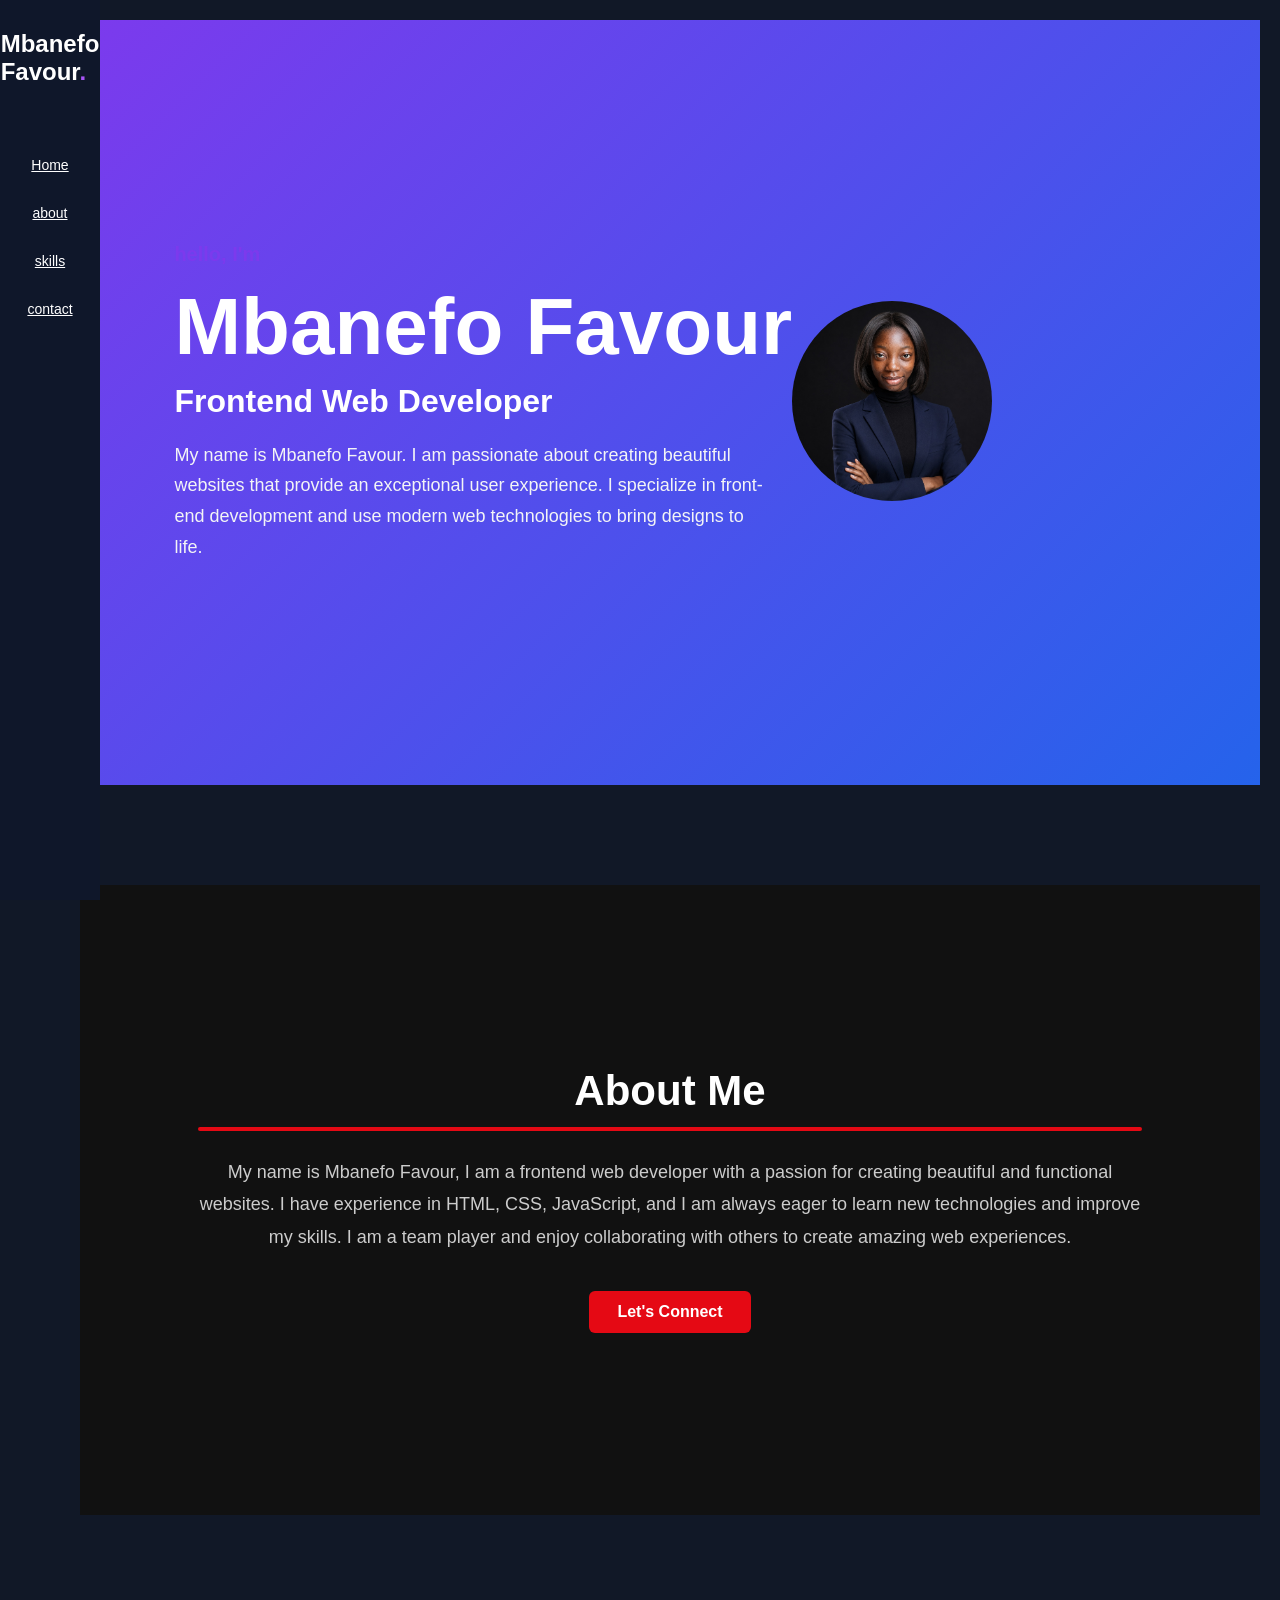
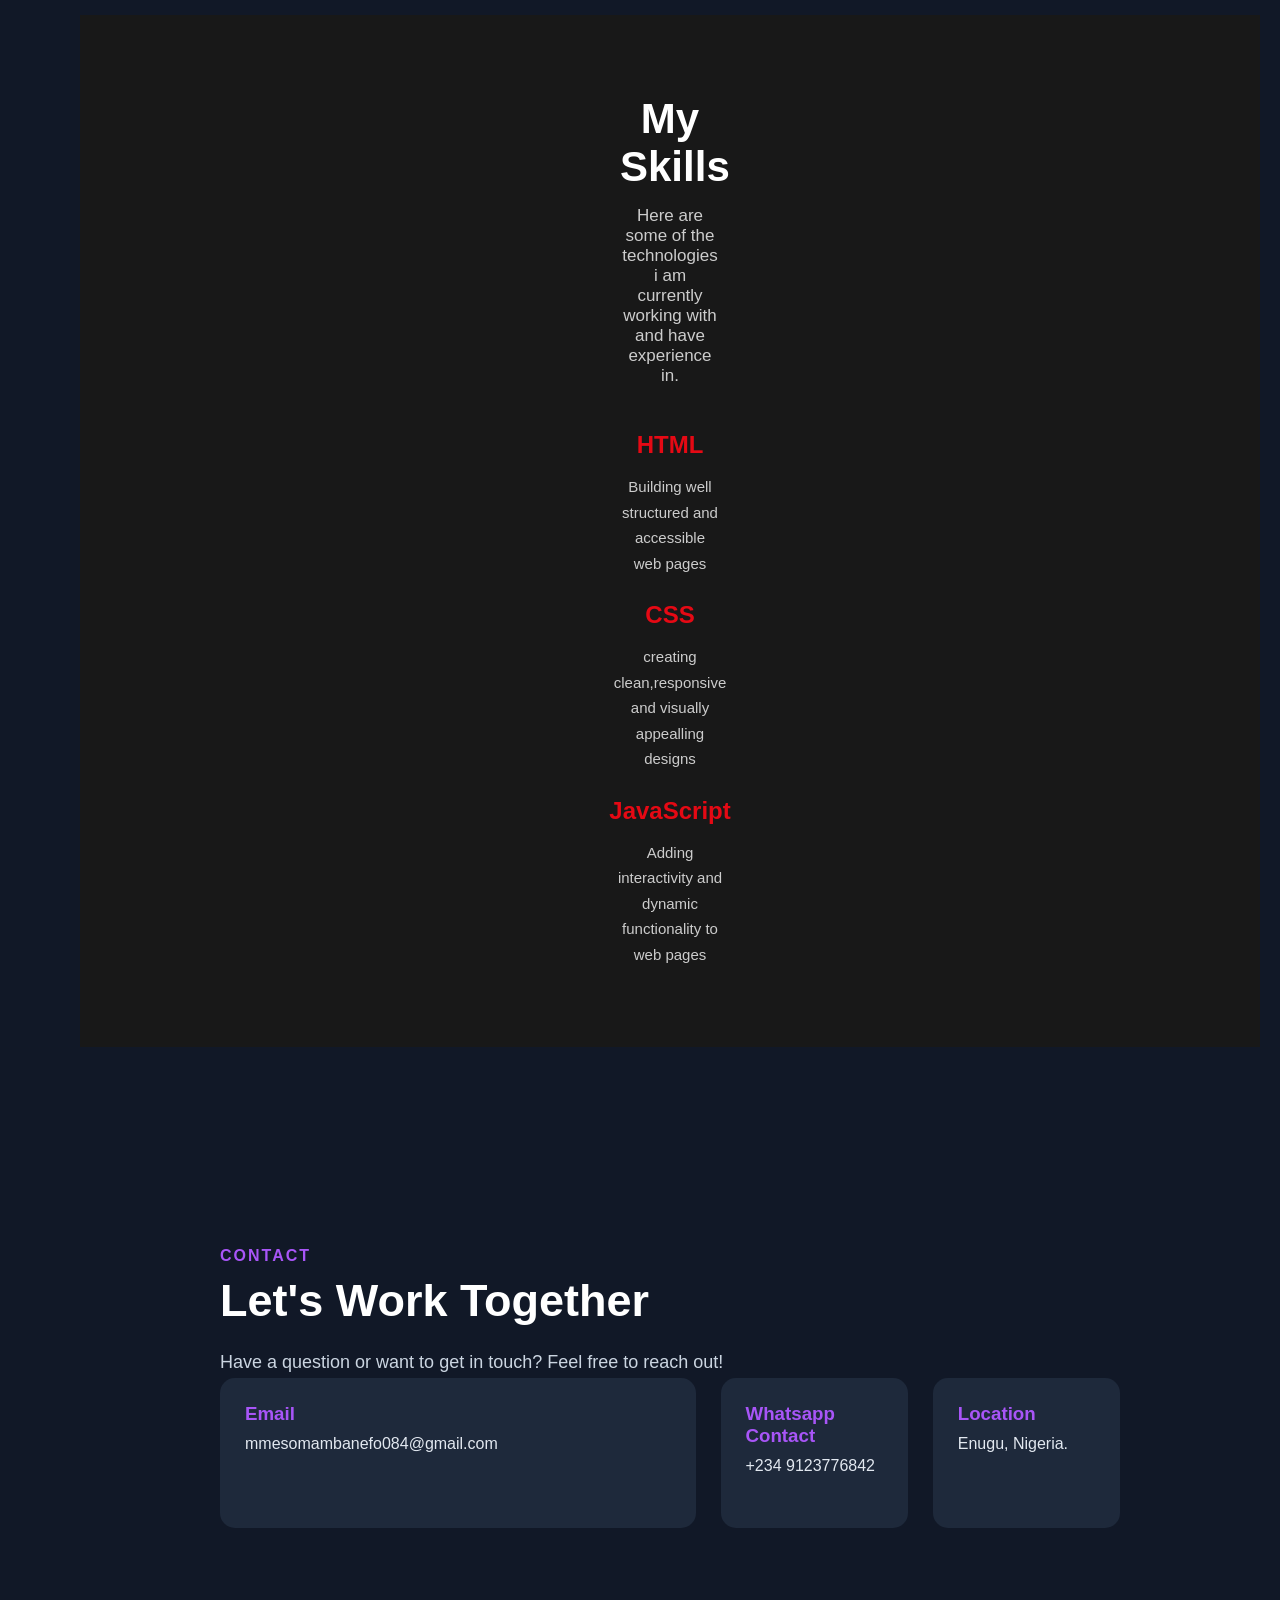
<file: index.html>
<!DOCTYPE html>
<html lang="en">
    <head>
        <meta charset="UTF-8">
        <meta name="viewport" content="width=device-width, initial-scale=1.0">
<title>Mbanefo Favour | Frontend Web Developer</title>

<meta name="description"
      content="Mbanefo Favour is a frontend web developer passionate about creating beautiful, responsive and user-friendly websites.">

<meta name="author" content="Mbanefo Favour">

<meta name="robots" content="index, follow">

<link rel="stylesheet" href="style.css">
    </head>

    <body>
        <!--navigation-->
        <header>
            <nav>
                <h2 class="logo">Mbanefo Favour<span>.</span></h2>
                <ul class="nav-links">
                    <li><a href="#home">Home</a></li>
                    <li><a href="#about">about</a></li>
                    <li><a href="#skills">skills</a></li>
                    <li><a href="#contact">contact</a></li>
                </ul>
            </nav>

        </header>

        <main>
              <!--home section-->
            <section id="home">
             <div class="hero-content">
                <p class="greeting">hello, I'm</p>
                <h1>Mbanefo Favour</h1>

                <h2>Frontend Web Developer</h2>
                <p class="hero-text">
    My name is Mbanefo Favour. I am passionate about creating beautiful
    websites that provide an exceptional user experience. I specialize in
    front-end development and use modern web technologies to bring designs
    to life.
</p>
             </div>

             <div class="hero-image">
               <img src="images/fav.jpg" alt="Mbanefo Favour, frontend web developer">
            </section>
              
            <!--about section-->
            <section id="about"
                class="about-section">
                <div class="about-content">
                    <h2>About Me</h2>
                    <p>My name is Mbanefo Favour, I am a frontend web developer with a passion for creating beautiful and functional websites. 
                        I have experience in HTML, CSS, JavaScript, and I am always eager to learn new technologies and improve my skills. I am a team player and enjoy collaborating with others to create amazing web experiences.</p>
                     
                     <a href="#contact"
                     class="about-btn">Let's Connect</a>
                </div>
            </section>

            <!--skills section-->
            <section id="skills"
                class="skills-section">
                <div class="skills-content">
                    <h2>My Skills</h2>
                    <p class="skills-intro">
                        Here are some of the technologies i am currently working with and have experience in.
                    </p>
                    <div class="skills-container">
                    <div class="skill-card">
                        <h3>HTML</h3>
                        <p>Building well structured and accessible web pages</p>
                    </div>
                    <div class="skill-card">
                        <h3>CSS</h3>
                        <p>creating clean,responsive and visually appealling designs</p>
                    </div>

                    <div class="skill-card">
                        <h3>JavaScript</h3>
                        <p>Adding interactivity and dynamic functionality to web pages</p>
                </div>
            </section>

            <!--Contact Section-->
            <section id="contact">
    <div class="contact-container">

        <div class="contact-text">
            <p class="section-tag">CONTACT</p>
            <h2>Let's Work Together</h2>

            <p>
                Have a question or want to get in touch? Feel free to reach out!
            </p>
        </div>

        <div class="contact-info">
            <div class="contact-item">
                <h3>Email</h3>
                <p>mmesomambanefo084@gmail.com</p>
            </div>

            <div class="contact-info">
                <div class="contact-item">
                    <h3>Whatsapp Contact</h3>
                    <p>+234 9123776842</p>
            </div>

            <div class="contact-item">
                <h3>Location</h3>
                <p>Enugu, Nigeria.</p>
            </div>
        </div>

    </div>
</section>
            </section>
        </main>

        <script src="script.js"></script>
    </body>
</html>
</file>
<file: style.css>
* {
    margin:0;
    padding:0;
    box-sizing:border-box;
}

body{
    font-family:Arial, sans-serif;
    background-color: #111827;
    color: white;
}

header{
    width:100px;
    height:100vh;
    position:fixed;
    left:0;
    top:0;
    padding:30px 15px;
    background-color: #0f172a;
}

nav {
    display: flex;
    flex-direction: column;
    align-items: center;
}

.logo {
    font-size: 24px;
    margin-bottom:70px;
}

.logo span {
    color: #a855f7;
}

.nav-links{
    display: flex;
    flex-direction:column;
    list-style:none;
    gap: 30px;
    align-items: center;
}

.nav-links a{
    text-decorations: none;
    color: white;
    font-size: 14px;
}

.nav-links a:hover {
    color:#7c3aed
}

#home {
    min-height: 85vh;
    display: flex;
    align-items: center;
    padding: 0 8%;
    background: linear-gradient(135deg, #7c3aed, #2563eb)
}

.hero-content {
    max-width: 700px;
}

.greeting{
    font-size: 20px;
    margin-bottom: 15px;
    color: #7c3aed;
    font-weight: bold;
}

.hero-content h1{
    font-size: 80px;
    margin-bottom: 10px;
}

.hero-content h2{
    font-size: 32px;
    margin-bottom:20px;
    color: white;
}

.hero-text{
    font-size: 18px;
    line-height: 1.7;
    max-width:600px;
    color:#f3f4f6;
}

main{
    margin-left: 100px;
}

.hero-image img {
    width: 200px;
    height: 200px;
    object-fit: cover;
    border-radius: 50%;
}

@Media (max-width: 768px) {


    .navbar {
        width: 60px;
        padding: 15px 5px;
    }
}

.navbar a {
    font-size: 12px;
}

main {
    margin-left: 60px;
    padding:20px;
}

.hero {
     flex-direction: column;
     text-align: center;
     padding: 40px 20px;
}

.hero img {
    width: 180px;
    height: 180px;
    margin-bottom: 25px;
}

.hero h1 {
    font-size: 35px;
}

.hero p{
    font-size: 16px;
}

.about-section {
    min-height: 70vh;
    display: flex;
    align-items: center;
    justify-content: center;
    padding: 80px 10%;
    background: #111111;
}

.about-content {
    max-width: 7500px;
    text-align: center;
}

.about-content h2 {
    font-size: 42px;
    margin-bottom:25px;
    color: #ffffff;
}

.about-content h2::after {
    content: "";
    display: block;
    witdh: 60px;
    height: 4px;
    background: #e50914;
    margin: 12px auto 0;
    border-radius: 5px;
}

.about-content p{
    font-size: 18px;
    line-height: 1.8;
    color: #cccccc;
    margin-bottom: 18px;
}

.about-btn {
    display: inline-block;
    margin-top: 20px;
    padding: 12px 28px;
    background: #e50914;
    color: #ffffff;
    text-decoration: none;
    border-radius: 6px;
    font-weight: bold;
    transition:0.3s ease;
}

.about-btn:hover {
    background: #b20710;
    transform: translateY(-3px);
}

.skills-section {
    min-height: 70vh;
    padding: 80px 10%;
    background: #181818;
    display: flex;
    align-items: center;
    justify-content: center;
}

.skills-content{
    width: 100%;
    max-width: 100px;
    text-align: center;
}

.skills-content h2{
    font-size: 42px;
    color: #ffffff;
    margin-bottom: 15px;
}

skills-content h2::after {
    content: "";
    display: block;
    width: 60px;
    height: 4px;
    background: #e50914;
    margin: 12px auto 20px;
    border-radius: 5px;
}

.skills-intro {
    color: #cccccc;
    font-size: 17px;
    margin-bottom: 45px;
}

.skills-container {
    display: flex;
    justify-content: center;
    gap: 25px;
    flex-wrap: wrap;
}

.skills-card{
    width: 260px;
    padding: 30px 25px;
    background: #222222;
    border-radius: 10px;
    border: 1px solid #333333
    transition 0.3s ease;
}

.skill-card hover {
    transform: translateY(-8px)
    border-color: #e50914;
}

.skill-card h3 {
    color: #e50914;
    font-size: 24px;
    margin-bottom: 15px;
}

.skill-card p{
    color: #cccccc;
    font-size: 15px;
    line-height: 1.7;
}

#contact {
    min-height: 80vh;
    padding: 100px 8%;
    background-color: #111827;
    color: white;
}

.contact-container {
    max-width: 900px;
    margin: auto;
}

.section-tag {
    color: #a855f7;
    font-weight: bold;
    letter-spacing: 2px;
    margin-bottom: 10px;
}

.contact-text h2 {
    font-size: 45px;
    margin-bottom: 20px;
}

.contact-text p:not(.section-tag) {
    color: #cbd5e1;
    font-size: 18px;
    line-height: 1.7;
}

.contact-info {
    display: flex;
    gap: 25px;
}

.contact-item {
    background-color: #1e293b;
    padding: 25px;
    border-radius: 15px;
    flex: 1;
    min-height: 150px;
}


.contact-item h3 {
    color: #a855f7;
    margin-bottom: 10px;
}

.contact-item p {
    color: #e2e8f0;
}

section {
    margin-bottom: 100px;
}
</file>
